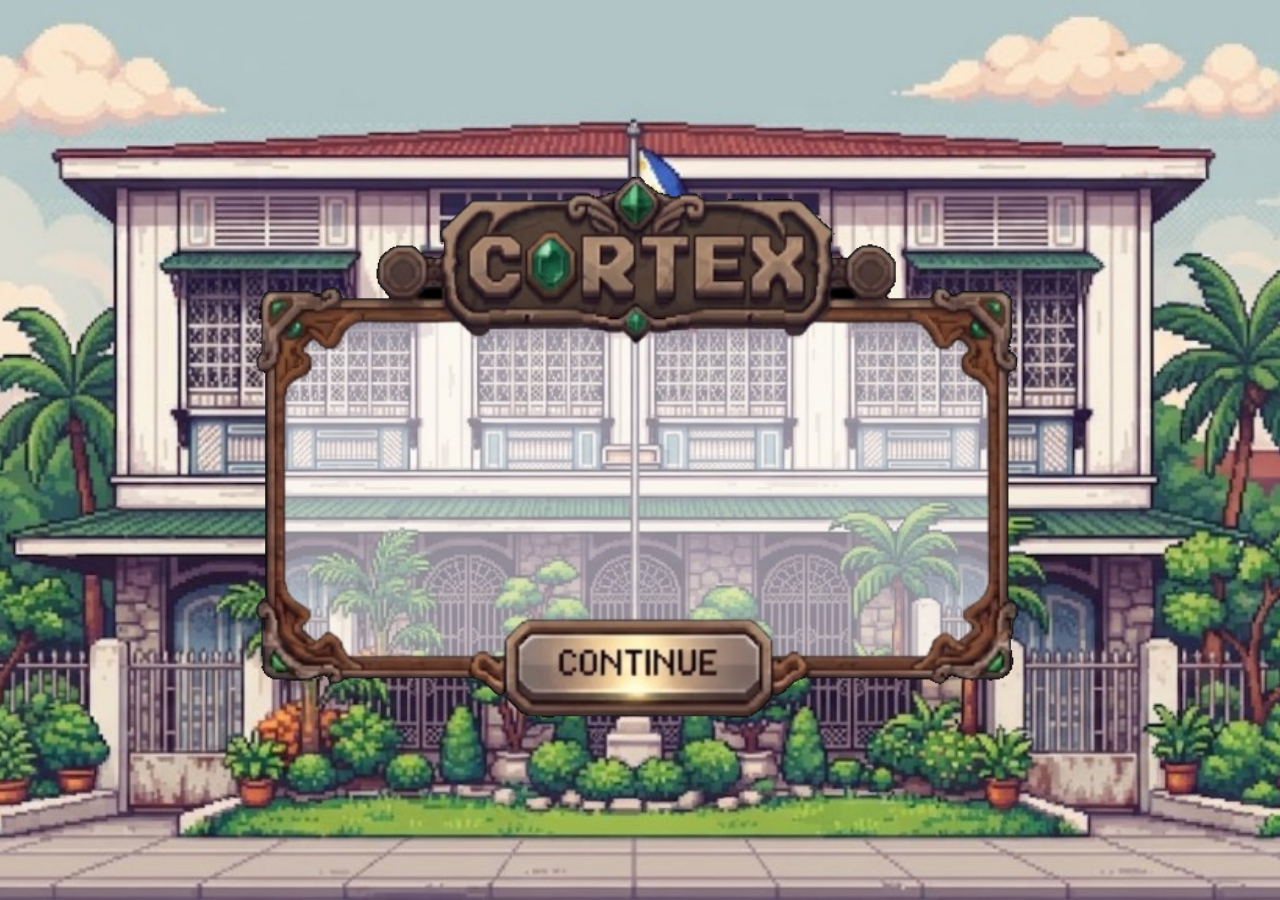
<file: index.html>
<!DOCTYPE html>
<html lang="en">
  <head>
    <meta charset="UTF-8" />
    <meta name="viewport" content="width=device-width, initial-scale=1.0" />
    <title>CORTEX — Mission 2</title>
    <link rel="preconnect" href="https://fonts.googleapis.com" />
    <link rel="preconnect" href="https://fonts.gstatic.com" crossorigin />
    <link
      href="https://fonts.googleapis.com/css2?family=Fredoka:wght@500;700&family=Press+Start+2P&display=swap"
      rel="stylesheet"
    />
    <link rel="stylesheet" href="styles.css?v=21" />
  </head>
  <body>
    <div class="slide">
      <img id="bg-a" class="layer-bg on" src="assets/slide-1/layer-bg.png?v=19" alt="" />
      <img id="bg-b" class="layer-bg" alt="" />
      <div class="panel" id="panel">
        <img id="layer-frame" class="layer-frame" alt="CORTEX frame" />
        <img id="layer-title" class="layer-title" alt="Mission title" />
        <section class="quest" id="quest" hidden>
          <p class="quest-kicker" id="quest-kicker"></p>
          <h2 class="quest-title" id="quest-title"></h2>
          <p class="quest-flavor" id="quest-flavor"></p>
          <div class="quest-body" id="quest-body"></div>
        </section>
        <button id="back" class="nav-btn nav-back" type="button" disabled>BACK</button>
        <button id="continue" class="continue-btn" type="button" aria-label="Continue">
          <span class="continue-face">
            <img id="layer-btn" alt="" />
          </span>
        </button>
        <button id="next" class="nav-btn nav-next" type="button" disabled>NEXT</button>
      </div>
    </div>
    <div id="veil" class="veil on"></div>
    <script src="lessons.js?v=21"></script>
    <script src="main.js?v=23"></script>
  </body>
</html>
</file>
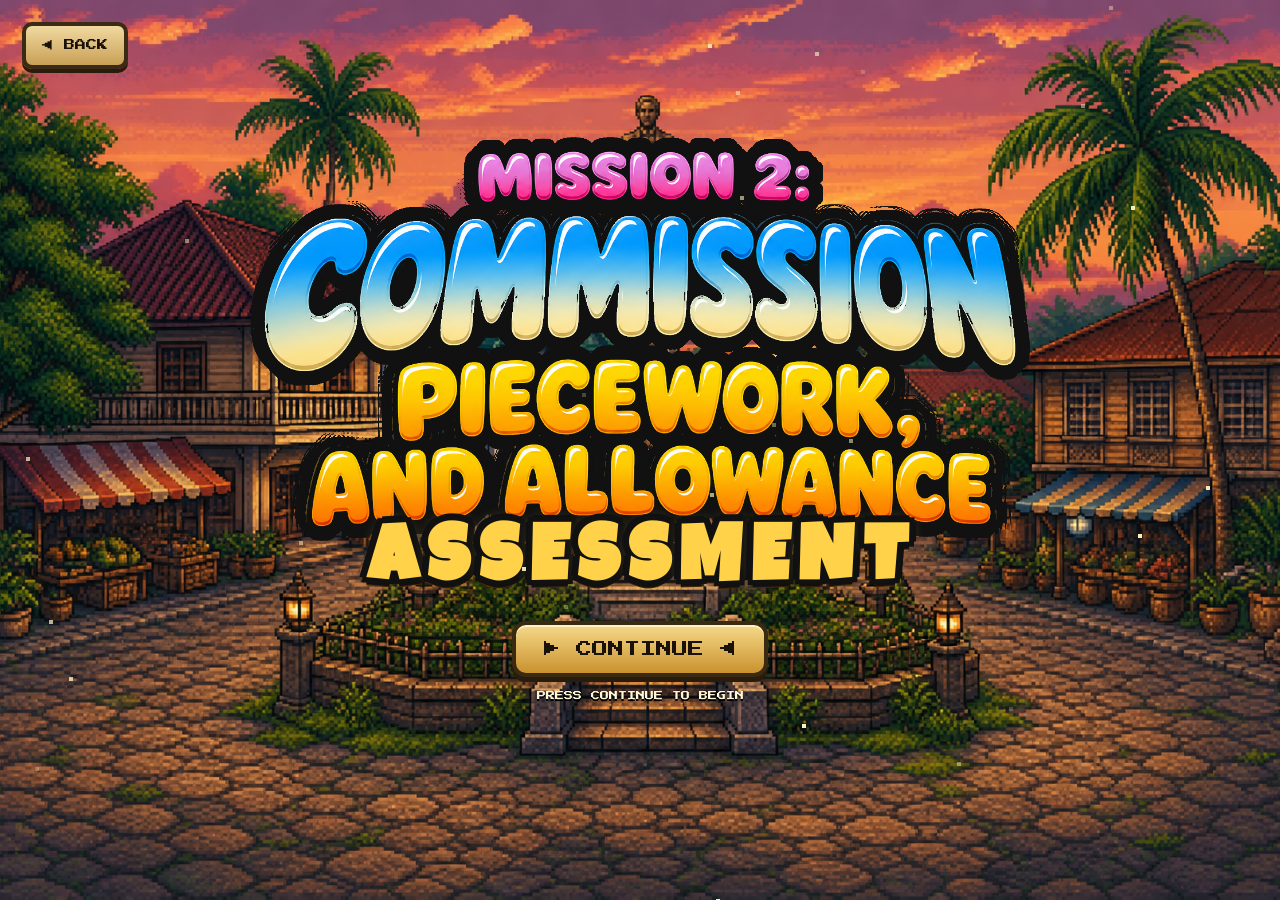
<file: assessment/index.html>
<!DOCTYPE html>
<html lang="en">
  <head>
    <meta charset="UTF-8" />
    <meta name="viewport" content="width=device-width, initial-scale=1.0" />
    <title>Mission 2 Assessment</title>
    <link rel="preconnect" href="https://fonts.googleapis.com" />
    <link rel="preconnect" href="https://fonts.gstatic.com" crossorigin />
    <link
      href="https://fonts.googleapis.com/css2?family=Luckiest+Guy&family=Press+Start+2P&display=swap"
      rel="stylesheet"
    />
    <link rel="stylesheet" href="styles.css?v=3" />
  </head>
  <body>
    <div id="stars" class="stars" aria-hidden="true"></div>

    <section id="screen-title" class="screen screen-title is-on">
      <button id="back-lessons" class="pix-btn back-lessons" type="button">◀ BACK</button>
      <div class="title-art">
        <div class="title-png-wrap">
          <img id="title-png" class="title-png" alt="Mission 2: Commission, Piecework, and Allowance" />
        </div>
        <h1 class="assess-word" aria-label="ASSESSMENT">
          <span>A</span><span>S</span><span>S</span><span>E</span><span>S</span><span>S</span><span>M</span><span>E</span><span>N</span><span>T</span>
        </h1>
        <button id="begin" class="continue-pixel" type="button">
          ▶ CONTINUE ◀
        </button>
        <p class="hint">PRESS CONTINUE TO BEGIN</p>
      </div>
    </section>

    <section id="screen-part1" class="screen screen-quiz" hidden>
      <div class="quiz-bg" data-bg="part1"></div>
      <div class="quiz-wrap">
        <header class="quiz-head">
          <h1 class="gold-title">KNOWLEDGE ASSESSMENT</h1>
          <div class="part-banner">PART 1</div>
          <p class="sub">Easy — Core Concepts &amp; Basic Formulas (Items 1–5)</p>
        </header>
        <div id="grid-1" class="q-grid"></div>
        <div class="nav-row">
          <button id="back-1" class="pix-btn" type="button">◀ BACK</button>
          <button id="next-1" class="pix-btn" type="button">NEXT ▶</button>
        </div>
      </div>
    </section>

    <section id="screen-part2" class="screen screen-quiz" hidden>
      <div class="quiz-bg" data-bg="part2"></div>
      <div class="quiz-wrap">
        <header class="quiz-head">
          <h1 class="gold-title">KNOWLEDGE ASSESSMENT</h1>
          <div class="part-banner">PART 2</div>
          <p class="sub">Medium &amp; Hard — Applied Equations (Items 6–10)</p>
        </header>
        <div id="grid-2" class="q-grid"></div>
        <p id="score" class="score" hidden></p>
        <div class="nav-row">
          <button id="back-2" class="pix-btn" type="button">◀ BACK</button>
          <button id="submit" class="pix-btn submit" type="button" disabled>SUBMIT ANSWERS</button>
        </div>
        <div id="after" class="nav-row after" hidden>
          <button id="retry" class="pix-btn" type="button">TRY AGAIN</button>
          <button id="to-title" class="pix-btn" type="button">BACK TO TITLE</button>
        </div>
      </div>
    </section>

    <canvas id="burst" class="burst"></canvas>
    <div id="veil" class="veil on"></div>
    <script src="data/questions.js"></script>
    <script src="app.js?v=3"></script>
  </body>
</html>
</file>
<file: styles.css>
* {
  box-sizing: border-box;
  margin: 0;
  padding: 0;
}

html,
body,
.slide {
  width: 100%;
  height: 100%;
  overflow: hidden;
  background: #000;
}

.veil {
  position: fixed;
  inset: 0;
  background: #000;
  opacity: 0;
  pointer-events: none;
  z-index: 9999;
  transition: opacity 0.5s ease;
}

.veil.on {
  opacity: 1;
  pointer-events: auto;
}

.slide {
  position: relative;
}

.layer-bg {
  position: absolute;
  inset: 0;
  width: 100%;
  height: 100%;
  object-fit: cover;
  object-position: center;
  pointer-events: none;
  user-select: none;
  opacity: 0;
  transition: opacity 0.55s ease;
}

.layer-bg.on {
  opacity: 1;
}

.panel {
  position: absolute;
  left: 50%;
  top: 50%;
  width: min(98vw, calc(98vh * 16 / 9));
  height: min(98vh, calc(98vw * 9 / 16));
  transform: translate(-50%, -50%);
}

.layer-frame {
  position: absolute;
  inset: 0;
  width: 100%;
  height: 100%;
  object-fit: fill;
  pointer-events: none;
  user-select: none;
  opacity: 0;
}

.layer-title {
  position: absolute;
  left: 50%;
  top: 52%;
  width: 55%;
  height: auto;
  transform: translate(-50%, -50%);
  object-fit: contain;
  pointer-events: none;
  user-select: none;
  opacity: 0;
}

.panel.questing .layer-title,
.panel.questing .layer-frame,
.panel.questing .continue-btn {
  display: none;
}

.panel:not(.questing) .nav-btn {
  display: none;
}

.quest {
  position: absolute;
  left: 7%;
  top: 6%;
  width: 86%;
  height: 78%;
  z-index: 4;
  display: flex;
  flex-direction: column;
  align-items: center;
  text-align: center;
  color: #23150c;
  font-family: "Fredoka", sans-serif;
  overflow: auto;
  padding: 1.4% 2.2% 1.2%;
  background: rgba(255, 246, 220, 0.94);
  border: 5px solid #5b3a1d;
  border-radius: 18px;
  box-shadow: 0 8px 0 #3a2412, 0 0 0 4px rgba(255, 255, 255, 0.35);
}

.quest[hidden] {
  display: none !important;
}

.quest-kicker {
  font-family: "Press Start 2P", monospace;
  font-size: clamp(11px, 1.5vw, 16px);
  color: #0d6b3a;
  letter-spacing: 0.06em;
  text-shadow: 0 1px 0 #fff;
  animation: pop-in 0.35s ease both;
}

.quest-title {
  margin-top: 0.35em;
  font-size: clamp(28px, 3.8vw, 46px);
  font-weight: 700;
  color: #1a0f08;
  text-shadow: 0 1px 0 #fff4d2;
  animation: pop-in 0.4s ease 0.05s both;
}

.quest-flavor {
  margin-top: 0.25em;
  font-size: clamp(18px, 2.1vw, 24px);
  line-height: 1.4;
  color: #3b2718;
  max-width: 92%;
  animation: pop-in 0.4s ease 0.1s both;
}

.quest-body {
  flex: 1;
  width: 100%;
  margin-top: 0.55em;
  overflow: auto;
}

.say {
  width: 100%;
  text-align: left;
  background: #fff;
  border: 4px solid #5b3a1d;
  border-radius: 14px;
  padding: 0.7em 0.9em 0.8em;
  margin-bottom: 0.55em;
  box-shadow: 0 4px 0 #3a2412;
}

.who {
  display: inline-block;
  font-family: "Press Start 2P", monospace;
  font-size: clamp(8px, 1.05vw, 11px);
  background: #1f8a45;
  color: #fff;
  padding: 0.35em 0.55em;
  border-radius: 6px;
  margin-bottom: 0.4em;
}

.say p {
  font-size: clamp(17px, 2vw, 23px);
  line-height: 1.4;
}

.answer-banner {
  width: 100%;
  background: linear-gradient(#2b6cb0, #1e4e86);
  color: #fff;
  font-weight: 700;
  font-size: clamp(18px, 2.4vw, 28px);
  padding: 0.45em 0.7em;
  border-radius: 12px;
  border: 4px solid #12345a;
  margin: 0.2em 0 0.45em;
  animation: banner-pop 0.5s cubic-bezier(0.18, 1.5, 0.32, 1) 0.15s both;
  text-shadow: 0 2px 0 #0d2744;
}

.why,
.why-title,
.limit {
  margin-top: 0.4em;
  font-size: clamp(15px, 1.7vw, 20px);
  line-height: 1.4;
}

.why-title {
  font-weight: 700;
  color: #14532d;
  margin-bottom: 0.35em;
}

.limit {
  color: #7a2e12;
}

.explain ol {
  margin-left: 1.2em;
}

.explain li {
  margin: 0.35em 0;
}

@keyframes banner-pop {
  from {
    opacity: 0;
    transform: scale(0.86) rotate(-2deg);
  }
  to {
    opacity: 1;
    transform: none;
  }
}

.cards {
  display: grid;
  grid-template-columns: 1fr;
  gap: 0.7em;
}

.cards.two {
  grid-template-columns: 1fr 1fr;
  gap: 0.8em;
  align-items: start;
}

.cards.three {
  grid-template-columns: 1fr 1fr 1fr;
  gap: 0.7em;
}

.card {
  border: 4px solid #5b3a1d;
  background: linear-gradient(#fff8e6, #f3d9a4);
  border-radius: 14px;
  padding: 0.9em 1em;
  color: #23150c;
  font: inherit;
  text-align: left;
  cursor: default;
  box-shadow: 0 4px 0 #3a2412;
}

.card.show {
  animation: pop-in 0.45s ease both;
}

.cards .card.show:nth-child(2) {
  animation-delay: 0.12s;
}

.cards .card.show:nth-child(3) {
  animation-delay: 0.24s;
}

.story.show,
.prompt.show,
.explain.show {
  animation: pop-in 0.45s ease both;
}

.prompt.show {
  animation-delay: 0.12s;
}

.explain.show {
  animation-delay: 0.22s;
}

.card strong {
  display: block;
  font-size: clamp(20px, 2.4vw, 28px);
}

.card p {
  margin-top: 0.35em;
  font-size: clamp(16px, 1.9vw, 22px);
  line-height: 1.4;
}

.card .more {
  margin-top: 0.35em;
}

.card-gem {
  display: inline-block;
  min-width: 1.3em;
  padding: 0.05em 0.3em;
  margin-bottom: 0.2em;
  background: #1f8a45;
  color: #fff;
  border-radius: 4px;
  font-size: clamp(14px, 1.5vw, 18px);
}

.tag {
  display: inline-block;
  background: #2b6cb0;
  color: #fff;
  font-size: clamp(12px, 1.3vw, 16px);
  font-weight: 700;
  letter-spacing: 0.04em;
  padding: 0.15em 0.45em;
  border-radius: 4px;
  margin-bottom: 0.3em;
}

.tag.gold {
  background: #c27800;
}

.eq {
  font-size: clamp(20px, 2.6vw, 32px) !important;
  font-weight: 700;
  line-height: 1.35 !important;
}

.story {
  background: rgba(255, 248, 230, 0.98);
  border: 4px solid #5b3a1d;
  border-radius: 14px;
  padding: 0.85em 1em;
  font-size: clamp(18px, 2.15vw, 26px);
  line-height: 1.45;
  text-align: left;
  animation: pop-in 0.35s ease both;
}

.prompt {
  margin: 0.55em 0 0.4em;
  font-weight: 700;
  font-size: clamp(20px, 2.4vw, 28px);
}

.choices {
  display: grid;
  gap: 0.35em;
}

.choice {
  border: 3px solid #5b3a1d;
  background: #fff4d8;
  color: #1a0f08;
  font: inherit;
  font-size: clamp(14px, 1.5vw, 18px);
  font-weight: 700;
  padding: 0.45em 0.6em;
  border-radius: 8px;
  cursor: pointer;
  box-shadow: 0 3px 0 #3a2412;
}

.choice:hover {
  background: #ffe7a8;
}

.choice.right {
  background: #c8f7d4;
  border-color: #1f8a45;
}

.choice.wrong {
  background: #ffd0c8;
  border-color: #b33022;
}

.explain {
  margin-top: 0.55em;
  text-align: left;
  background: #e9ffef;
  border: 4px solid #1f8a45;
  border-radius: 14px;
  padding: 0.8em 1em;
  font-size: clamp(17px, 2vw, 24px);
  line-height: 1.45;
  animation: pop-in 0.3s ease both;
}

.explain li {
  margin-left: 1.1em;
}

.cleared {
  font-family: "Press Start 2P", monospace;
  font-size: clamp(10px, 1.3vw, 14px);
  color: #0d6b3a;
  margin-top: 0.8em;
  animation: pop-in 0.4s ease both;
}

@keyframes pop-in {
  from {
    opacity: 0;
    transform: translateY(8px) scale(0.96);
  }
  to {
    opacity: 1;
    transform: none;
  }
}

.panel.frame-in .layer-frame {
  animation: frame-pop 0.65s cubic-bezier(0.18, 1.45, 0.32, 1) forwards;
}

.panel.title-in .layer-title {
  animation: title-pop 0.45s cubic-bezier(0.18, 1.4, 0.32, 1) forwards;
}

.continue-btn {
  position: absolute;
  left: 39.2%;
  top: 74.6%;
  width: 22%;
  height: auto;
  aspect-ratio: 199 / 60;
  padding: 0;
  border: 0;
  background: transparent;
  cursor: pointer;
  z-index: 6;
  pointer-events: none;
  opacity: 0;
}

.panel.ready .continue-btn {
  pointer-events: auto;
  opacity: 1;
}

.continue-face {
  display: block;
  width: 100%;
  height: auto;
  transform-origin: center center;
  transition: transform 0.12s ease, filter 0.12s ease;
}

.continue-btn img {
  display: block;
  width: 100%;
  height: auto;
  object-fit: contain;
  pointer-events: none;
  user-select: none;
}

.nav-btn {
  position: absolute;
  bottom: 4%;
  z-index: 7;
  min-width: 16%;
  padding: 0.7em 1.1em;
  border: 4px solid #3b2a14;
  border-radius: 12px;
  background: linear-gradient(#f0d9a0, #c9a056);
  color: #1a1208;
  font-family: "Press Start 2P", monospace;
  font-size: clamp(12px, 1.6vw, 18px);
  cursor: pointer;
  box-shadow: 0 4px 0 #2a1c0c;
}

.nav-back {
  left: 10%;
}

.nav-next {
  right: 10%;
}

.nav-btn:hover:not(:disabled) {
  filter: brightness(1.12);
}

.nav-btn:active:not(:disabled) {
  transform: translateY(3px);
  box-shadow: 0 1px 0 #2a1c0c;
}

.nav-btn:disabled {
  opacity: 0.35;
  cursor: default;
}

.continue-btn:hover .continue-face {
  filter: brightness(1.28) drop-shadow(0 0 12px rgba(255, 236, 160, 0.95));
  transform: scale(1.04);
}

.continue-btn:active .continue-face,
.continue-btn.is-pressed .continue-face {
  transform: translateY(5px) scale(0.94);
  filter: brightness(1.55) drop-shadow(0 0 18px rgba(255, 250, 210, 1));
}

@keyframes frame-pop {
  0% {
    opacity: 0;
    transform: scale(0.96);
  }
  100% {
    opacity: 1;
    transform: none;
  }
}

@keyframes title-pop {
  0% {
    opacity: 0;
    transform: translate(-50%, -50%) scale(0.92);
  }
  100% {
    opacity: 1;
    transform: translate(-50%, -50%) scale(1);
  }
}
</file>
<file: assessment/styles.css>
:root {
  --wood: #6b3e1f;
  --gold: #f0c14b;
  --ink: #2a1a10;
  --parchment: #f6e6c2;
}

* {
  box-sizing: border-box;
  margin: 0;
  padding: 0;
}

html,
body {
  min-height: 100%;
  background: #000;
  color: var(--ink);
}

.screen-title {
  position: relative;
  width: 100vw;
  height: 100vh;
  overflow: hidden;
  background: #000 url("assets/bg-title.png") center / cover no-repeat;
}

.screen-quiz {
  position: relative;
  min-height: 100vh;
}

.quiz-bg {
  position: fixed;
  inset: 0;
  z-index: 0;
  background-position: center;
  background-size: cover;
  background-repeat: no-repeat;
}

.quiz-bg[data-bg="part1"] {
  background-image: url("assets/bg-part1.png");
}

.quiz-bg[data-bg="part2"] {
  background-image: url("assets/bg-part2.png");
}

.quiz-wrap {
  position: relative;
  z-index: 1;
  width: min(1180px, calc(100% - 32px));
  margin: 0 auto;
  padding: 28px 0 40px;
}

.screen[hidden],
[hidden] {
  display: none !important;
}

.stars,
.burst {
  pointer-events: none;
  position: fixed;
  inset: 0;
  z-index: 5;
}

.veil {
  position: fixed;
  inset: 0;
  background: #000;
  opacity: 0;
  pointer-events: none;
  z-index: 9999;
  transition: opacity 0.5s ease;
}

.veil.on {
  opacity: 1;
  pointer-events: auto;
}

.back-lessons {
  position: absolute;
  top: 22px;
  left: 22px;
  z-index: 6;
}

.title-art {
  position: relative;
  z-index: 2;
  height: 100%;
  display: flex;
  flex-direction: column;
  align-items: center;
  justify-content: center;
  padding: 0 4vw 6vh;
  gap: 0;
  animation: drop 0.7s cubic-bezier(0.2, 1.4, 0.3, 1) both;
}

.title-png-wrap {
  width: min(760px, 86vw);
  margin-bottom: -6px;
  filter:
    drop-shadow(0 0 0 #111)
    drop-shadow(4px 0 0 #111)
    drop-shadow(-4px 0 0 #111)
    drop-shadow(0 4px 0 #111)
    drop-shadow(0 -4px 0 #111)
    drop-shadow(5px 5px 0 #111)
    drop-shadow(-5px 5px 0 #111)
    drop-shadow(5px -5px 0 #111)
    drop-shadow(-5px -5px 0 #111);
}

.title-png {
  display: block;
  width: 100%;
  height: auto;
  animation: bob 2.8s ease-in-out 0.7s infinite;
}

.assess-word {
  margin: 0;
  font-family: "Luckiest Guy", cursive;
  font-size: clamp(40px, 7.2vw, 78px);
  letter-spacing: 0.08em;
  line-height: 1;
  display: flex;
  gap: 0.05em;
  color: #ffd24a;
  -webkit-text-stroke: 0;
  text-shadow:
    -5px -5px 0 #111,
    5px -5px 0 #111,
    -5px 5px 0 #111,
    5px 5px 0 #111,
    -5px 0 0 #111,
    5px 0 0 #111,
    0 -5px 0 #111,
    0 5px 0 #111,
    -7px 0 0 #111,
    7px 0 0 #111,
    0 -7px 0 #111,
    0 7px 0 #111,
    0 8px 0 #4a2800,
    2px 2px 0 rgba(255, 255, 255, 0.55),
    0 0 16px rgba(255, 210, 70, 0.4);
}

.assess-word span {
  display: inline-block;
  opacity: 0;
  transform: translateY(18px) scale(0.6);
  animation: pop-letter 0.35s cubic-bezier(0.2, 1.6, 0.3, 1) forwards;
}

.assess-word span:nth-child(1) { animation-delay: 0.15s; }
.assess-word span:nth-child(2) { animation-delay: 0.22s; }
.assess-word span:nth-child(3) { animation-delay: 0.29s; }
.assess-word span:nth-child(4) { animation-delay: 0.36s; }
.assess-word span:nth-child(5) { animation-delay: 0.43s; }
.assess-word span:nth-child(6) { animation-delay: 0.5s; }
.assess-word span:nth-child(7) { animation-delay: 0.57s; }
.assess-word span:nth-child(8) { animation-delay: 0.64s; }
.assess-word span:nth-child(9) { animation-delay: 0.71s; }
.assess-word span:nth-child(10) { animation-delay: 0.78s; }

.continue-pixel {
  margin-top: 18px;
  font-family: "Press Start 2P", monospace;
  font-size: clamp(12px, 1.6vw, 16px);
  color: #1a1208;
  background: linear-gradient(#f6d98a, #c9922e);
  border: 4px solid #3b2a12;
  border-radius: 14px;
  padding: 16px 28px;
  cursor: pointer;
  box-shadow: 0 5px 0 #2a1c0c, inset 0 2px 0 #fff3c4;
  animation: pulse 1.15s ease-in-out infinite;
}

.continue-pixel:hover {
  filter: brightness(1.08);
}

.continue-pixel:active {
  transform: translateY(4px);
  box-shadow: 0 1px 0 #2a1c0c;
}

.hint {
  margin-top: 14px;
  font-family: "Press Start 2P", monospace;
  font-size: 9px;
  color: #fff8d6;
  text-shadow: 0 2px 0 #000;
  animation: blink 1.2s steps(2) infinite;
}

.gold-title {
  font-family: "Press Start 2P", monospace;
  font-size: clamp(14px, 2.1vw, 22px);
  color: var(--gold);
  text-align: center;
  text-shadow: 0 3px 0 #3a2208, 0 0 12px rgba(0, 0, 0, 0.45);
  line-height: 1.5;
}

.part-banner {
  margin: 14px auto 8px;
  width: fit-content;
  background: linear-gradient(#8a5428, #5c3516);
  color: #ffe7a8;
  font-family: "Press Start 2P", monospace;
  font-size: clamp(12px, 1.5vw, 16px);
  padding: 10px 22px;
  border: 4px solid #3a220e;
  border-radius: 8px;
  box-shadow: 0 4px 0 #241408;
}

.sub {
  text-align: center;
  font-family: "Segoe UI", sans-serif;
  font-size: clamp(16px, 1.8vw, 20px);
  font-weight: 700;
  color: #fff8e4;
  text-shadow: 0 2px 0 #000;
  margin-bottom: 18px;
}

.q-grid {
  display: grid;
  grid-template-columns: 1fr;
  gap: 22px;
}

@media (min-width: 900px) {
  .q-grid {
    grid-template-columns: 1fr 1fr;
  }
}

.q-card {
  background: var(--parchment);
  border: 5px solid var(--wood);
  border-radius: 14px;
  padding: 18px 18px 16px;
  box-shadow: 0 6px 0 #3a2412;
  animation: unfurl 0.45s ease both;
}

.q-card:nth-child(2) { animation-delay: 0.06s; }
.q-card:nth-child(3) { animation-delay: 0.12s; }
.q-card:nth-child(4) { animation-delay: 0.18s; }
.q-card:nth-child(5) { animation-delay: 0.24s; }

.badge {
  display: inline-block;
  background: #2b6cb0;
  color: #fff;
  font-family: "Press Start 2P", monospace;
  font-size: 10px;
  padding: 6px 8px;
  border-radius: 6px;
  margin-bottom: 8px;
}

.q-title {
  font-family: "Segoe UI", sans-serif;
  font-size: 22px;
  font-weight: 800;
  margin-bottom: 8px;
}

.story,
.ask,
.explain {
  font-family: "Segoe UI", sans-serif;
  font-size: 17px;
  line-height: 1.45;
}

.formula {
  margin: 10px 0;
  background: #ffe08a;
  border: 3px dashed #8a5a16;
  border-radius: 8px;
  padding: 8px 10px;
  font-family: "Segoe UI", sans-serif;
  font-size: 18px;
  font-weight: 800;
  text-align: center;
}

.ask {
  font-weight: 700;
  margin: 10px 0 12px;
}

.choices {
  display: grid;
  grid-template-columns: 1fr 1fr;
  gap: 10px;
}

.choice {
  font-family: "Segoe UI", sans-serif;
  font-size: 16px;
  font-weight: 700;
  text-align: left;
  background: #fff6df;
  border: 3px solid #6b3e1f;
  border-radius: 10px;
  padding: 12px 10px;
  cursor: pointer;
  color: var(--ink);
}

.choice:hover:not(:disabled) {
  animation: jiggle 0.28s ease;
  background: #ffe7b0;
}

.choice.picked {
  outline: 3px solid #2b6cb0;
  background: #dceeff;
}

.choice.right {
  background: #c8f5d4;
  border-color: #1c7a3a;
}

.choice.wrong {
  background: #ffc9c2;
  border-color: #b3261e;
}

.choice:disabled {
  cursor: default;
}

.explain {
  display: none;
  margin-top: 12px;
  background: #e7f8ec;
  border: 3px solid #1c7a3a;
  border-radius: 10px;
  padding: 10px 12px;
}

.q-card.revealed .explain {
  display: block;
}

.nav-row {
  display: flex;
  justify-content: space-between;
  gap: 12px;
  margin-top: 28px;
}

.pix-btn {
  font-family: "Press Start 2P", monospace;
  font-size: 11px;
  background: linear-gradient(#f0d9a0, #c9a056);
  border: 4px solid #3b2a14;
  border-radius: 10px;
  padding: 14px 16px;
  cursor: pointer;
  box-shadow: 0 4px 0 #2a1c0c;
  color: #1a1208;
}

.pix-btn:hover:not(:disabled) {
  filter: brightness(1.08);
}

.pix-btn:active:not(:disabled) {
  transform: translateY(3px);
  box-shadow: 0 1px 0 #2a1c0c;
}

.pix-btn:disabled {
  opacity: 0.4;
  cursor: default;
}

.submit {
  background: linear-gradient(#7adf8c, #2f9e4a);
}

.score {
  margin-top: 18px;
  text-align: center;
  font-family: "Press Start 2P", monospace;
  font-size: clamp(12px, 1.6vw, 16px);
  color: #fff8d0;
  text-shadow: 0 3px 0 #000;
  line-height: 1.6;
}

@keyframes drop {
  from {
    transform: translateY(-30px);
    opacity: 0;
  }
  to {
    transform: none;
    opacity: 1;
  }
}

@keyframes bob {
  0%,
  100% {
    transform: translateY(0);
  }
  50% {
    transform: translateY(-8px);
  }
}

@keyframes pop-letter {
  to {
    opacity: 1;
    transform: none;
  }
}

@keyframes pulse {
  0%,
  100% {
    transform: scale(1);
  }
  50% {
    transform: scale(1.05);
  }
}

@keyframes blink {
  50% {
    opacity: 0.25;
  }
}

@keyframes unfurl {
  from {
    opacity: 0;
    transform: translateY(16px) scale(0.96);
  }
  to {
    opacity: 1;
    transform: none;
  }
}

@keyframes jiggle {
  25% {
    transform: rotate(-1.4deg);
  }
  75% {
    transform: rotate(1.4deg);
  }
}
</file>
